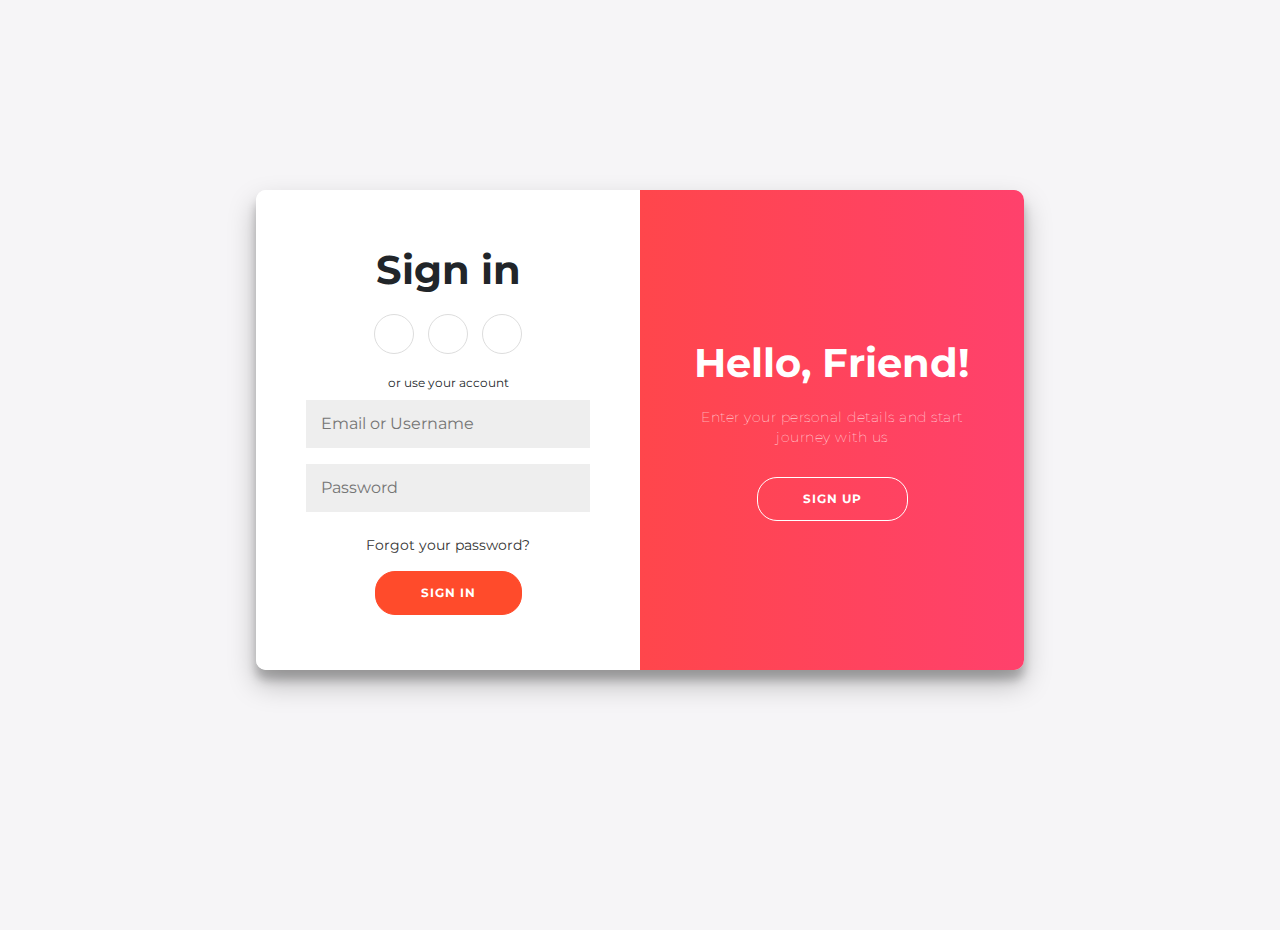
<file: Pages/auth.html>
<!DOCTYPE html>
<html lang="en">

<head>
    <meta charset="UTF-8">
    <meta name="viewport" content="width=device-width, initial-scale=1.0">
    <title>SignUp-here</title>
    <link href="https://cdn.jsdelivr.net/npm/bootstrap@5.3.0/dist/css/bootstrap.min.css" rel="stylesheet" />
    <link href="../styles/auth.css" rel="stylesheet">
    <link href='https://unpkg.com/boxicons@2.1.4/css/boxicons.min.css' rel='stylesheet'>
</head>

<body>
    <div id="alertBox" class="alert d-none" role="alert"></div>
    <div class="container" id="container">
        <div class="form-container sign-up-container">
            <form action="" id="signupForm">
                <h1>Create Account</h1>
                <div class="social-container">
                    <a href="#" class="social"><i class="fab fa-facebook-f"></i></a>
                    <a href="#" class="social"><i class="fab fa-google-plus-g"></i></a>
                    <a href="#" class="social"><i class="fab fa-linkedin-in"></i></a>
                </div>
                <span>or use your email for registration</span>
                <input type="text" placeholder="Username" id="username" />
                <input type="email" placeholder="Email" id="email" />
                <input type="password" placeholder="password" id="password" />
                <button type="submit">Sign Up</button>
            </form>
        </div>
        <div class="form-container sign-in-container">
            <form action="#" id="signinForm">
                <h1>Sign in</h1>
                <div class="social-container">
                    <a href="#" class="social"><i class="fab fa-facebook-f"></i></a>
                    <a href="#" class="social"><i class="fab fa-google-plus-g"></i></a>
                    <a href="#" class="social"><i class="fab fa-linkedin-in"></i></a>
                </div>
                <span>or use your account</span>
                <input type="text" placeholder="Email or Username" id="usernameEmail" />
                <input type="password" placeholder="Password" id="pass" />
                <a href="#">Forgot your password?</a>
                <button type="submit">Sign In</button>
            </form>
        </div>
        <div class="overlay-container">
            <div class="overlay">
                <div class="overlay-panel overlay-left">
                    <h1>Welcome Back!</h1>
                    <p>To keep connected with us please login with your personal info</p>
                    <button class="ghost" id="signIn">Sign In</button>
                </div>
                <div class="overlay-panel overlay-right">
                    <h1>Hello, Friend!</h1>
                    <p>Enter your personal details and start journey with us</p>
                    <button class="ghost" id="signUp">Sign Up</button>
                </div>
            </div>
        </div>
    </div>
    <script src="../scripts/auth.js"></script>
</body>

</html>
</file>
<file: styles/auth.css>
@import url('https://fonts.googleapis.com/css?family=Montserrat:400,800');

* {
	box-sizing: border-box;
}

body {
	background: #f6f5f7;
	display: flex;
	justify-content: center;
	align-items: center;
	flex-direction: column;
	font-family: 'Montserrat', sans-serif;
	height: 100vh;
	margin: -20px 0 50px;
}

h1 {
	font-weight: bold;
	margin: 0;
}

h2 {
	text-align: center;
}

p {
	font-size: 14px;
	font-weight: 100;
	line-height: 20px;
	letter-spacing: 0.5px;
	margin: 20px 0 30px;
}

span {
	font-size: 12px;
}

a {
	color: #333;
	font-size: 14px;
	text-decoration: none;
	margin: 15px 0;
}

button {
	border-radius: 20px;
	border: 1px solid #FF4B2B;
	background-color: #FF4B2B;
	color: #FFFFFF;
	font-size: 12px;
	font-weight: bold;
	padding: 12px 45px;
	letter-spacing: 1px;
	text-transform: uppercase;
	transition: transform 80ms ease-in;
}

button:active {
	transform: scale(0.95);
}

button:focus {
	outline: none;
}

button.ghost {
	background-color: transparent;
	border-color: #FFFFFF;
}

form {
	background-color: #FFFFFF;
	display: flex;
	align-items: center;
	justify-content: center;
	flex-direction: column;
	padding: 0 50px;
	height: 100%;
	text-align: center;
}

input {
	background-color: #eee;
	border: none;
	padding: 12px 15px;
	margin: 8px 0;
	width: 100%;
}

.container {
	background-color: #fff;
	border-radius: 10px;
  	box-shadow: 0 14px 28px rgba(0,0,0,0.25), 
			0 10px 10px rgba(0,0,0,0.22);
	position: relative;
	overflow: hidden;
	width: 768px;
	max-width: 100%;
	min-height: 480px;
}

.form-container {
	position: absolute;
	top: 0;
	height: 100%;
	transition: all 0.6s ease-in-out;
}

.sign-in-container {
	left: 0;
	width: 50%;
	z-index: 2;
}

.container.right-panel-active .sign-in-container {
	transform: translateX(100%);
}

.sign-up-container {
	left: 0;
	width: 50%;
	opacity: 0;
	z-index: 1;
}

.container.right-panel-active .sign-up-container {
	transform: translateX(100%);
	opacity: 1;
	z-index: 5;
	animation: show 0.6s;
}

@keyframes show {
	0%, 49.99% {
		opacity: 0;
		z-index: 1;
	}
	
	50%, 100% {
		opacity: 1;
		z-index: 5;
	}
}

.overlay-container {
	position: absolute;
	top: 0;
	left: 50%;
	width: 50%;
	height: 100%;
	overflow: hidden;
	transition: transform 0.6s ease-in-out;
	z-index: 100;
}

.container.right-panel-active .overlay-container{
	transform: translateX(-100%);
}

.overlay {
	background: #FF416C;
	background: -webkit-linear-gradient(to right, #FF4B2B, #FF416C);
	background: linear-gradient(to right, #FF4B2B, #FF416C);
	background-repeat: no-repeat;
	background-size: cover;
	background-position: 0 0;
	color: #FFFFFF;
	position: relative;
	left: -100%;
	height: 100%;
	width: 200%;
  	transform: translateX(0);
	transition: transform 0.6s ease-in-out;
}

.container.right-panel-active .overlay {
  	transform: translateX(50%);
}

.overlay-panel {
	position: absolute;
	display: flex;
	align-items: center;
	justify-content: center;
	flex-direction: column;
	padding: 0 40px;
	text-align: center;
	top: 0;
	height: 100%;
	width: 50%;
	transform: translateX(0);
	transition: transform 0.6s ease-in-out;
}

.overlay-left {
	transform: translateX(-20%);
}

.container.right-panel-active .overlay-left {
	transform: translateX(0);
}

.overlay-right {
	right: 0;
	transform: translateX(0);
}

.container.right-panel-active .overlay-right {
	transform: translateX(20%);
}

.social-container {
	margin: 20px 0;
}

.social-container a {
	border: 1px solid #DDDDDD;
	border-radius: 50%;
	display: inline-flex;
	justify-content: center;
	align-items: center;
	margin: 0 5px;
	height: 40px;
	width: 40px;
}

footer {
    background-color: #222;
    color: #fff;
    font-size: 14px;
    bottom: 0;
    position: fixed;
    left: 0;
    right: 0;
    text-align: center;
    z-index: 999;
}

footer p {
    margin: 10px 0;
}

footer i {
    color: red;
}

footer a {
    color: #3c97bf;
    text-decoration: none;
}
</file>
